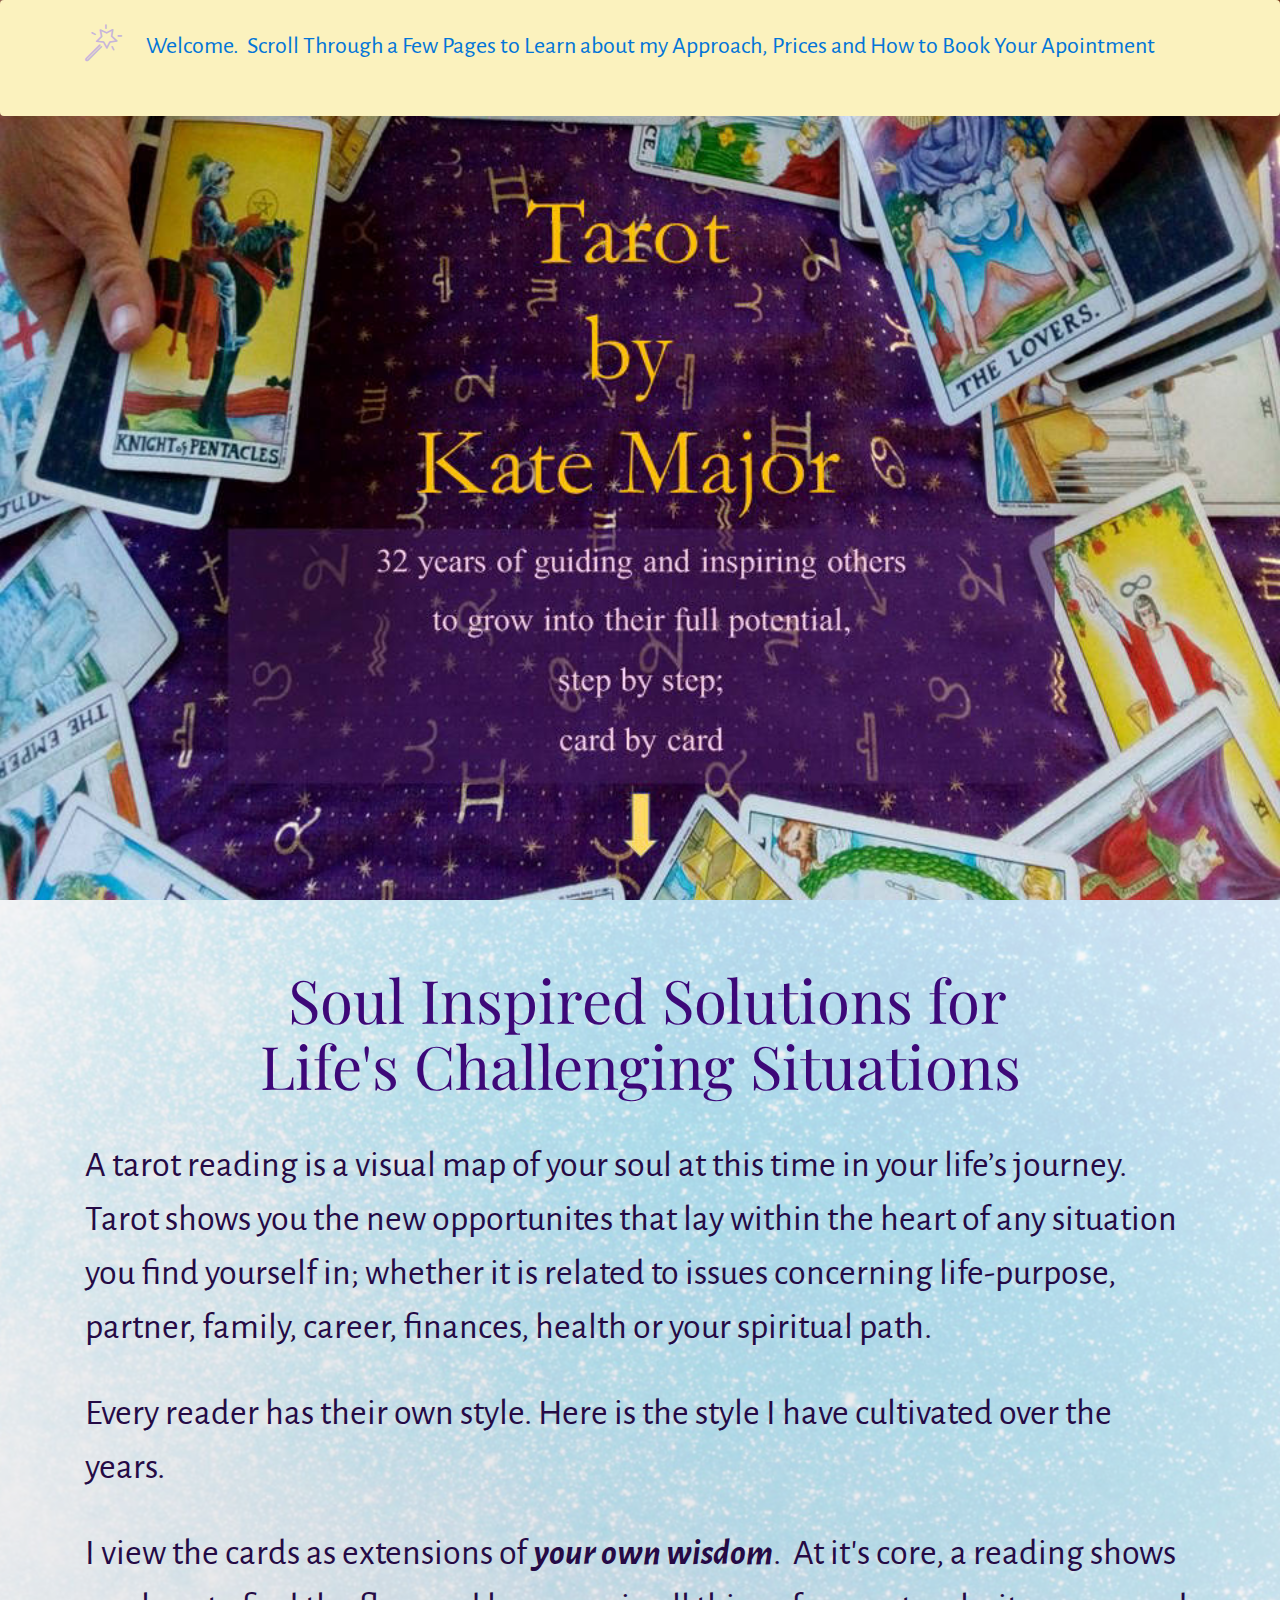
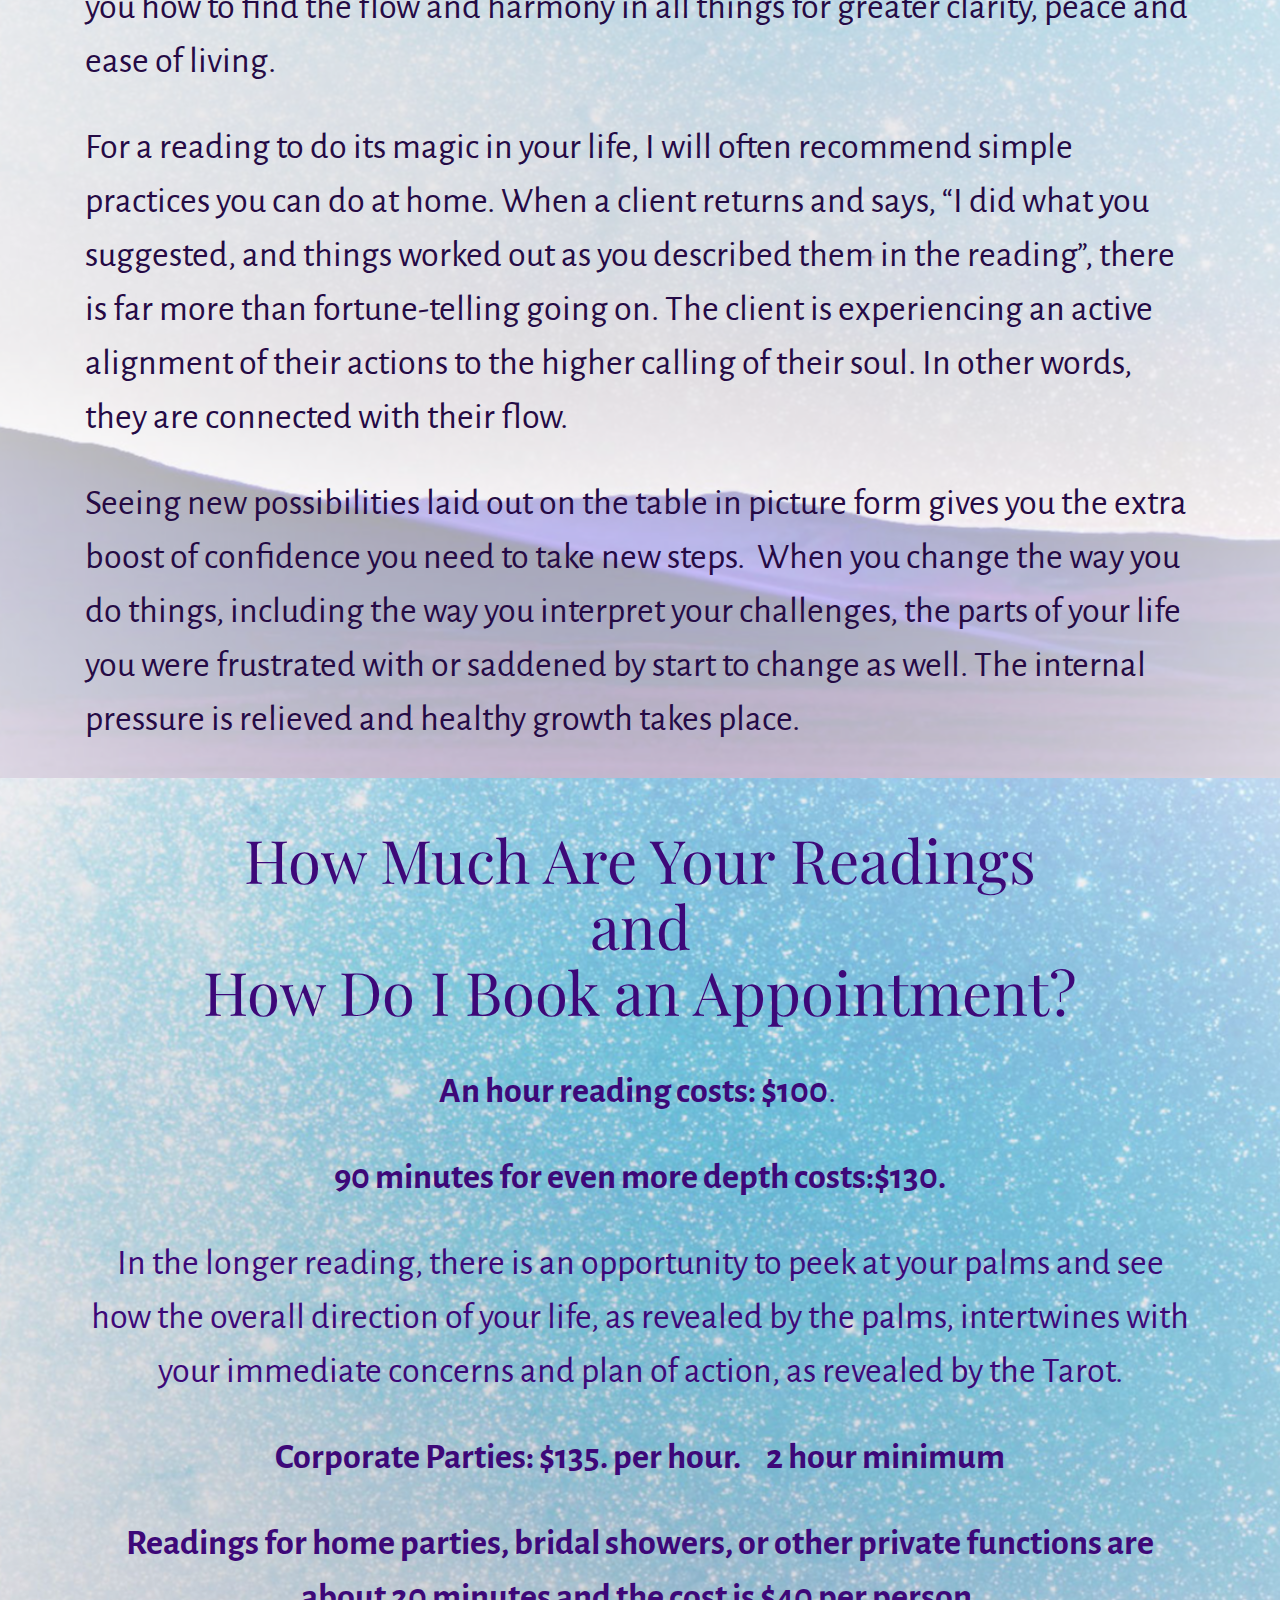
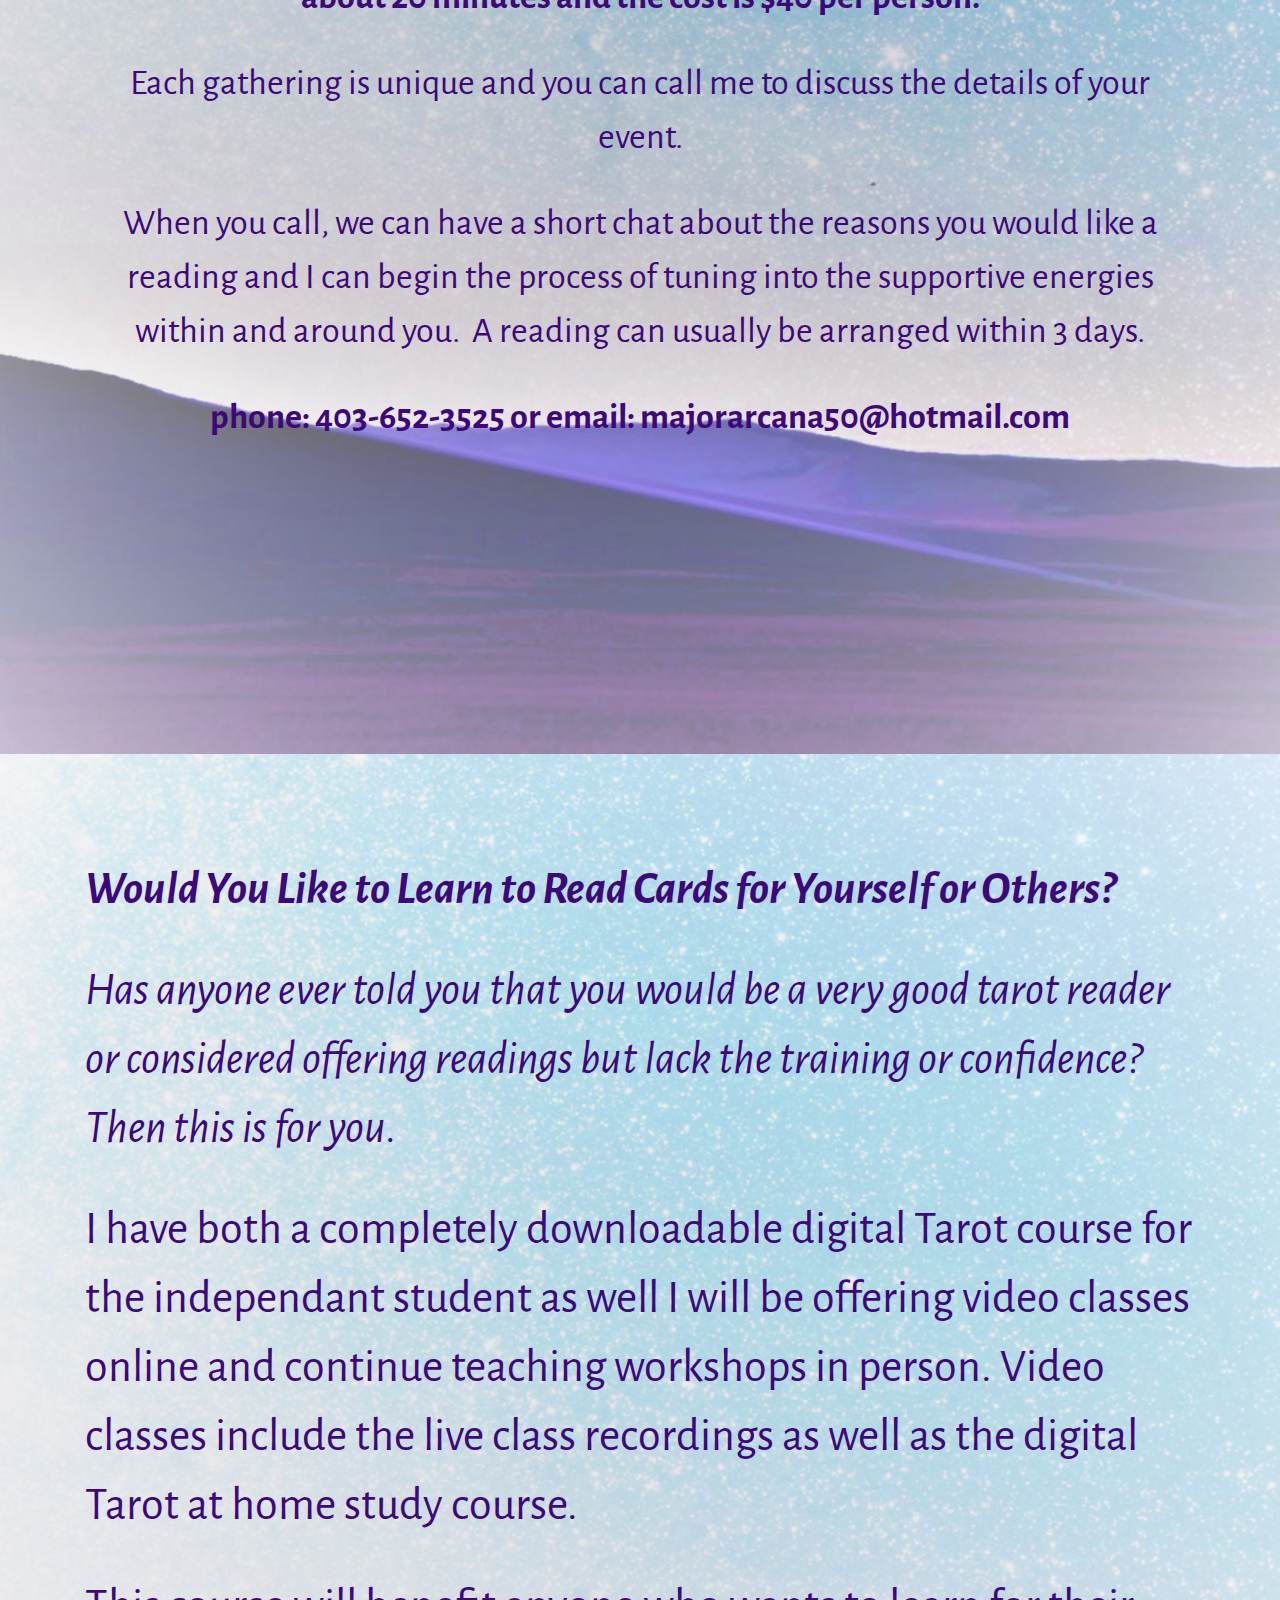
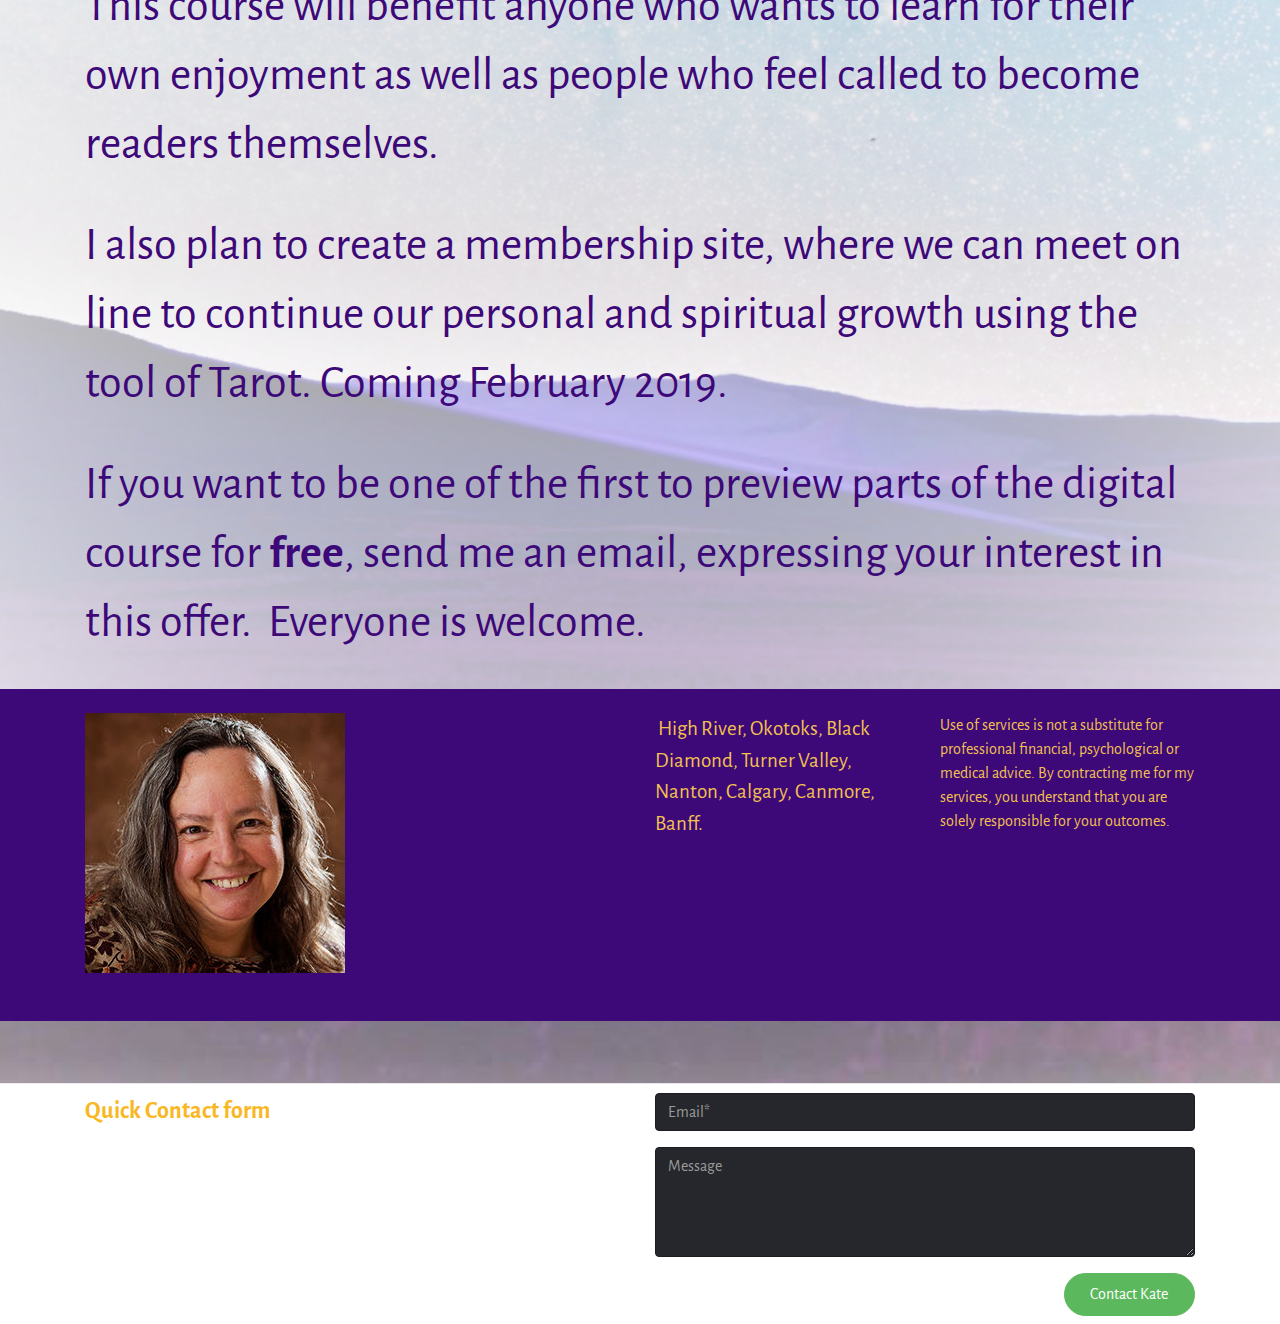
<file: index.html>
<!DOCTYPE html>
<html >
<head>
  <!-- Site made with Mobirise Website Builder v4.8.6, https://mobirise.com -->
  <meta charset="UTF-8">
  <meta http-equiv="X-UA-Compatible" content="IE=edge">
  <meta name="generator" content="Mobirise v4.8.6, mobirise.com">
  <meta name="viewport" content="width=device-width, initial-scale=1, minimum-scale=1">
  <link rel="shortcut icon" href="assets/images/mbr-favicon.png" type="image/x-icon">
  <meta name="description" content="">
  <title>Home</title>
  <link rel="stylesheet" href="https://fonts.googleapis.com/css?family=Alegreya+Sans:400,700&subset=latin,vietnamese,latin-ext">
  <link rel="stylesheet" href="https://fonts.googleapis.com/css?family=Playfair+Display:400,700&subset=latin,cyrillic">
  <link rel="stylesheet" href="assets/web/assets/mobirise-icons/mobirise-icons.css">
  <link rel="stylesheet" href="assets/tether/tether.min.css">
  <link rel="stylesheet" href="assets/bootstrap/css/bootstrap.min.css">
  <link rel="stylesheet" href="assets/soundcloud-plugin/style.css">
  <link rel="stylesheet" href="assets/puritym/css/style.css">
  <link rel="stylesheet" href="assets/mobirise/css/mbr-additional.css" type="text/css">
  
  
  
</head>
<body>
  <nav class="navbar navbar-light mbr-navbar" id="menu-0" data-rv-view="584" style="background-color: rgb(251, 242, 190);">
    <div class="container">
        <button class="navbar-toggler pull-right hidden-md-up" type="button" data-toggle="collapse" data-target="#exCollapsingNavbar2">
            <div class="hamburger-icon"></div>
        </button>

        <div class="clearfix"></div>
        <div class="collapse navbar-toggleable-sm" id="exCollapsingNavbar2">
            <span class="navbar-logo"><a href="https://mobirise.com" class="mbri-magic-stick mbr-iconfont mbr-iconfont-menu" style="color: rgb(199, 181, 219);"></a></span>
            <span><a class="navbar-brand text-primary" href="https://mobirise.com">Welcome. &nbsp;Scroll Through a Few Pages to Learn about my Approach, Prices and How to Book Your Apointment</a></span>

            

            <ul class="nav navbar-nav pull-xs-right">  <li class="nav-item"><a class="nav-link" href="file:///C:/Users/Kate/AppData/Local/Temp/Mobirise2018114_2171/20181204_212116/page1.html"><br><br></a></li>    </ul>
        </div>
    </div>
</nav>

<section class="mbr-section mbr-section-full mbr-after-navbar" id="header1-1" data-rv-view="586" style="background-image: url(assets/images/landing-page-mobile-v6-960x720.jpg);">
    <div class="mbr-table-cell">
        
        <div class="container">
            <div class="row">
                <div class="col-md-8">

                    
                    
                    
                </div>
            </div>
        </div>
        
    </div>
</section>

<section class="mbr-section mbr-background col-undefined" id="content5-2" data-rv-view="589" style="background-image: url(assets/images/starry-night-sky-cropped-1421x1749.jpg); padding-top: 0rem; padding-bottom: 0rem;">
    <div class="mbr-overlay" style="opacity: 0.6; background-color: rgb(255, 255, 255);"></div>
    <div class="container">
        <h3 class="mbr-section-title display-2"><br>&nbsp;Soul Inspired Solutions for<br>Life's Challenging Situations</h3>
        <div class="lead"><p>A tarot reading is a visual map of your soul at this time in your life’s journey. Tarot shows you the new opportunites that lay within the heart of any situation you find yourself in; whether it is related to issues concerning life-purpose, partner, family, career, finances, health or your spiritual path.</p><p>Every reader has their own style. Here is the style I have cultivated over the years.</p><p>I view the cards as extensions of <strong><em>your own wisdom</em></strong>. &nbsp;At it's core, a reading shows you how to find the flow and harmony in all things for greater clarity, peace and ease of living.</p><p>For a reading to do its magic in your life, I will often recommend simple practices you can do at home.  When a client returns and says, “I did what you suggested, and things worked out as you described them in the reading”, there is far more than fortune-telling going on. The client is experiencing an active alignment of their actions to the higher calling of their soul. In other words, they are connected with their flow.<br></p><p>Seeing new possibilities laid out on the table in picture form gives you the extra boost of confidence you need to take new steps. &nbsp;When you change the way you do things, including the way you interpret your challenges, the parts of your life you were frustrated with or saddened by start to change as well. The internal pressure is relieved and healthy growth takes place.&nbsp;</p></div>
    </div>
</section>

<section class="mbr-section mbr-background col-undefined" id="content5-3" data-rv-view="592" style="background-image: url(assets/images/starry-night-sky-cropped-1421x1749.jpg); padding-top: 3rem; padding-bottom: 12rem;">
    <div class="mbr-overlay" style="opacity: 0.3; background-color: rgb(255, 255, 255);"></div>
    <div class="container">
        <h3 class="mbr-section-title display-2">How Much Are Your Readings <br>and <br>How Do I Book an Appointment?</h3>
        <div class="lead"><p><strong>An hour reading costs: $100</strong>.&nbsp;</p><p><strong>90 minutes for even more depth costs:$130.</strong></p><p>In the longer reading, there is an opportunity to peek at your palms and see how the overall direction of your life, as revealed by the palms, intertwines with your immediate concerns and plan of action, as revealed by the Tarot.</p><p><strong>Corporate Parties: $135. per hour. &nbsp; &nbsp; 2 hour minimum</strong></p><p><strong>Readings for home parties, bridal showers, or other private functions are about 20 minutes and the cost is $40 per person. </strong></p><p>Each gathering is unique and you can call me to discuss the details of your event.
</p><p>When you call, we can have a short chat about the reasons you would like a reading and I can begin the process of tuning into the supportive energies within and around you. &nbsp;A reading can usually be arranged within 3 days. </p><p><strong>phone: 403-652-3525 or email: majorarcana50@hotmail.com</strong></p><p>
</p><p><br></p></div>
    </div>
</section>

<section class="mbr-section mbr-background col-undefined" id="content5-5" data-rv-view="595" style="background-image: url(assets/images/starry-night-sky-cropped-1421x1749.jpg); padding-top: 0rem; padding-bottom: 0rem;">
    <div class="mbr-overlay" style="opacity: 0.6; background-color: rgb(255, 255, 255);"></div>
    <div class="container">
        
        <div class="lead"><p><em><strong><br></strong></em></p><p><em><strong>Would You Like to Learn to Read Cards for Yourself or Others?</strong></em><br></p><p><em>Has anyone ever told you that you would be a very good tarot reader or considered offering readings but lack the training or confidence? Then this is for you.<br></em></p><p>
I have both a completely downloadable digital Tarot course for the independant student as well I will be offering video classes online and continue teaching workshops in person. Video classes include the live class recordings as well as the digital Tarot at home study course. </p><p>This course will benefit anyone who wants to learn for their own enjoyment as well as people who feel called to become readers themselves. </p><p>I also plan to create a membership site, where we can meet on line to continue our personal and spiritual growth using the tool of Tarot. Coming February 2019.</p><p>
</p><p>If you want to be one of the first to preview parts of the digital course for <strong>free</strong>, send me an email, expressing your interest in this offer. &nbsp;Everyone is welcome.</p></div>
    </div>
</section>

<section class="mbr-section mbr-section-small mbr-footer" id="contacts1-6" data-rv-view="598" style="background-color: rgb(61, 8, 120); padding-top: 1.5rem; padding-bottom: 3rem;">
    
    <div class="container">
        <div class="row">
            <div class="col-xs-12 col-md-3">
                <div><img src="assets/images/kate-major-photo-260x260.jpg"></div>
            </div>
            <div class="col-xs-12 col-md-3">
                <p></p>
            </div>
            <div class="col-xs-12 col-md-3">
                <p>&nbsp;High River, Okotoks, Black Diamond, Turner Valley, Nanton, Calgary, Canmore, Banff.</p>
            </div>
            <div class="col-xs-12 col-md-3">Use of services is not a substitute for professional financial, psychological or medical advice. By contracting me for my services, you understand that you are solely responsible for your outcomes.</div>
        </div>
    </div>
</section>

<section class="mbr-section mbr-section-small mbr-footer mbr-parallax-background" id="contacts3-9" data-rv-view="600" style="background-image: url(assets/images/starry-night-sky-cropped-bottom-1420x426.jpg); padding-top: 4.5rem; padding-bottom: 0rem;">
    <div class="mbr-overlay" style="opacity: 0; background-color: rgb(60, 60, 60);"></div>
    <div class="container">
        <div class="row">
            <div class="col-xs-12 col-md-3">
                <p><strong>Quick Contact form</strong></p>
            </div>
            <div class="col-xs-12 col-md-3"><ul></ul></div>
            <div class="col-xs-12 col-md-6" data-form-type="formoid">
                <div data-form-alert="true"><div hidden="" data-form-alert-success="true">Thanks for the opportunity to serve. I will reply within 24 hours.</div></div>
                <form action="https://mobirise.com/" method="post" data-form-title="MESSAGE">
                    <input type="hidden" value="xr0ehqqYH3MZPCuzoWlognGg+lWPCwpBn8JUZZh+YBLHk0ibMHWqtJjSu27weireZtLlSajdp0JixVgCMYqXAkSFLTe3wcHsC8mdQWtX/QCl9PwdtSPLDeR8hZ8ucHzw" data-form-email="true">
                    
                    <div class="form-group">
                        <input type="email" class="form-control input-sm input-inverse" name="email" required="" placeholder="Email*" data-form-field="Email">
                    </div>
                    
                    <div class="form-group">
                        <textarea class="form-control input-sm input-inverse" name="message" rows="4" placeholder="Message" data-form-field="Message"></textarea>
                    </div>
                    <div class="text-xs-right"><button type="submit" class="btn btn-success">Contact Kate</button></div>
                </form>
            </div>
        </div>
    </div>
</section>


  <script src="assets/web/assets/jquery/jquery.min.js"></script>
  <script src="assets/tether/tether.min.js"></script>
  <script src="assets/bootstrap/js/bootstrap.min.js"></script>
  <script src="assets/smooth-scroll/smooth-scroll.js"></script>
  <script src="assets/jarallax/jarallax.js"></script>
  <script src="assets/puritym/js/script.js"></script>
  <script src="assets/formoid/formoid.min.js"></script>
  
  
</body>
</html>
</file>
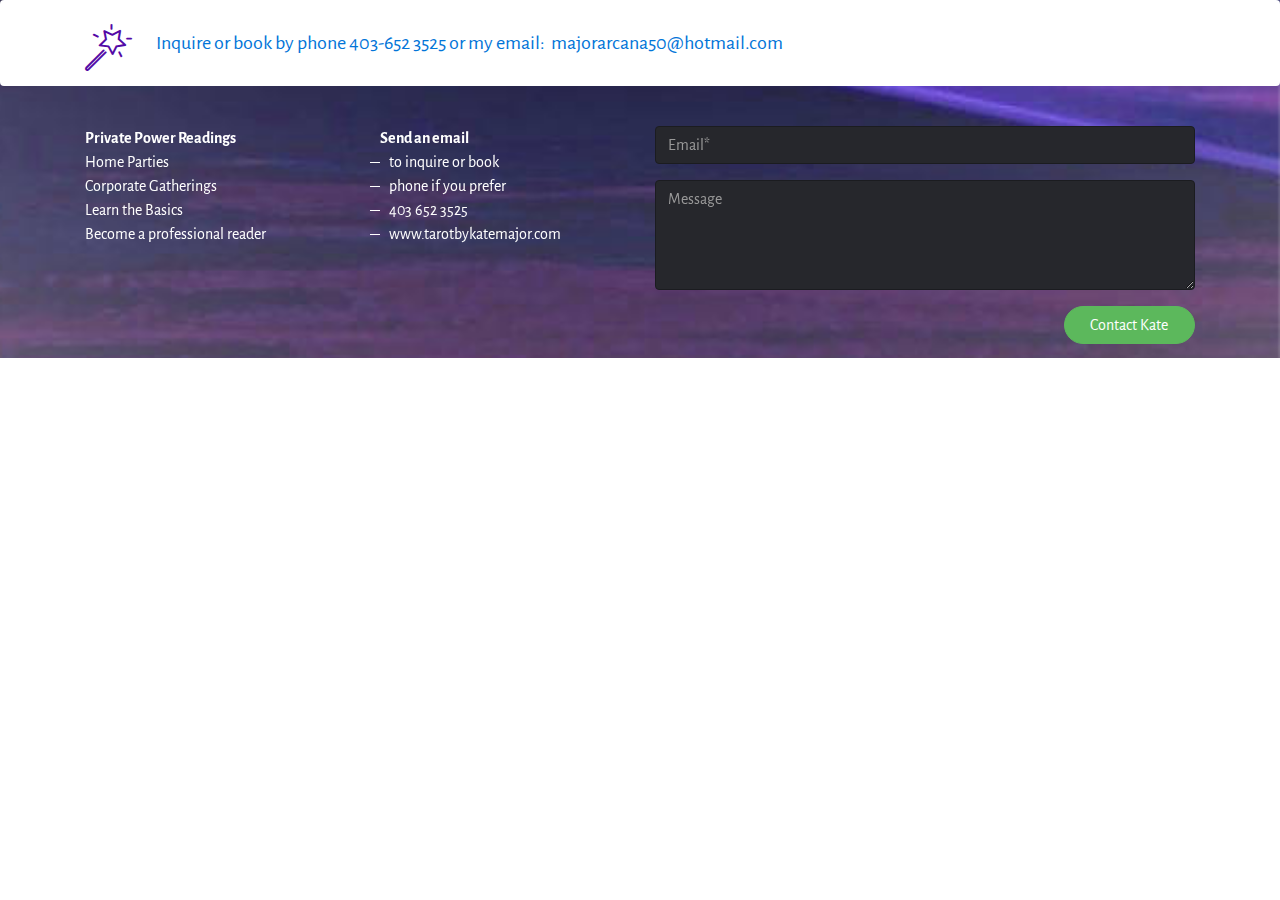
<file: page1.html>
<!DOCTYPE html>
<html >
<head>
  <!-- Site made with Mobirise Website Builder v4.8.6, https://mobirise.com -->
  <meta charset="UTF-8">
  <meta http-equiv="X-UA-Compatible" content="IE=edge">
  <meta name="generator" content="Mobirise v4.8.6, mobirise.com">
  <meta name="viewport" content="width=device-width, initial-scale=1, minimum-scale=1">
  <link rel="shortcut icon" href="assets/images/logo.png" type="image/x-icon">
  <meta name="description" content="">
  <title>contact</title>
  <link rel="stylesheet" href="https://fonts.googleapis.com/css?family=Alegreya+Sans:400,700&subset=latin,vietnamese,latin-ext">
  <link rel="stylesheet" href="https://fonts.googleapis.com/css?family=Playfair+Display:400,700&subset=latin,cyrillic">
  <link rel="stylesheet" href="assets/web/assets/mobirise-icons/mobirise-icons.css">
  <link rel="stylesheet" href="assets/tether/tether.min.css">
  <link rel="stylesheet" href="assets/bootstrap/css/bootstrap.min.css">
  <link rel="stylesheet" href="assets/soundcloud-plugin/style.css">
  <link rel="stylesheet" href="assets/puritym/css/style.css">
  <link rel="stylesheet" href="assets/mobirise/css/mbr-additional.css" type="text/css">
  
  
  
</head>
<body>
  <nav class="navbar navbar-light mbr-navbar" id="menu-30" data-rv-view="32" style="background-color: rgb(255, 255, 255);">
    <div class="container">
        <button class="navbar-toggler pull-right hidden-md-up" type="button" data-toggle="collapse" data-target="#exCollapsingNavbar2">
            <div class="hamburger-icon"></div>
        </button>

        <div class="clearfix"></div>
        <div class="collapse navbar-toggleable-sm" id="exCollapsingNavbar2">
            <span class="navbar-logo"><a href="https://mobirise.com" class="mbri-magic-stick mbr-iconfont mbr-iconfont-menu" style="font-size: 47px; color: rgb(83, 9, 166);"></a></span>
            <span><a class="navbar-brand text-primary" href="https://mobirise.com">Inquire or book by phone 403-652 3525 or my email: &nbsp;majorarcana50@hotmail.com</a></span>

            

            <ul class="nav navbar-nav pull-xs-right">  <li class="nav-item"><a class="nav-link" href="https://mobirise.com"></a></li></ul>
        </div>
    </div>
</nav>

<section class="mbr-section mbr-section-small mbr-footer mbr-parallax-background mbr-after-navbar" id="contacts3-2z" data-rv-view="23" style="background-image: url(assets/images/starry-night-sky-cropped-bottom-1420x426.jpg); padding-top: 4.5rem; padding-bottom: 0rem;">
    
    <div class="container">
        <div class="row">
            <div class="col-xs-12 col-md-3">
                <p><strong>Private Power Readings</strong><br>Home Parties<br>Corporate Gatherings<br>Learn the Basics&nbsp;<br>Become a professional reader<br><br><br><br><br></p>
            </div>
            <div class="col-xs-12 col-md-3"><strong>&nbsp; &nbsp; &nbsp;Send an email</strong><ul><li>to inquire or book</li><li>phone if you prefer</li><li>403 652 3525</li><li>www.tarotbykatemajor.com<a href="https://mobirise.com/mobirise-free-mac.zip" class="text-warning">&nbsp;</a></li></ul></div>
            <div class="col-xs-12 col-md-6" data-form-type="formoid">
                <div data-form-alert="true"><div hidden="" data-form-alert-success="true">Thanks for filling out form!</div></div>
                <form action="https://mobirise.com/" method="post" data-form-title="MESSAGE">
                    <input type="hidden" value="gJXPPYajndqEUnqtyoeqhhrKujFzGJxo3SubVyo7qvyo/dyaeDYbtAVefI9FVXaxphb4inZosxzYHdRoRWiQtyIwOnv/ktKauoVNfFhgpPZTQKqyPXOlovJw9VFCmGFl" data-form-email="true">
                    
                    <div class="form-group">
                        <input type="email" class="form-control input-sm input-inverse" name="email" required="" placeholder="Email*" data-form-field="Email">
                    </div>
                    
                    <div class="form-group">
                        <textarea class="form-control input-sm input-inverse" name="message" rows="4" placeholder="Message" data-form-field="Message"></textarea>
                    </div>
                    <div class="text-xs-right"><button type="submit" class="btn btn-success">Contact Kate</button></div>
                </form>
            </div>
        </div>
    </div>
</section>


  <script src="assets/web/assets/jquery/jquery.min.js"></script>
  <script src="assets/tether/tether.min.js"></script>
  <script src="assets/bootstrap/js/bootstrap.min.js"></script>
  <script src="assets/smooth-scroll/smooth-scroll.js"></script>
  <script src="assets/jarallax/jarallax.js"></script>
  <script src="assets/puritym/js/script.js"></script>
  <script src="assets/formoid/formoid.min.js"></script>
  
  
</body>
</html>
</file>
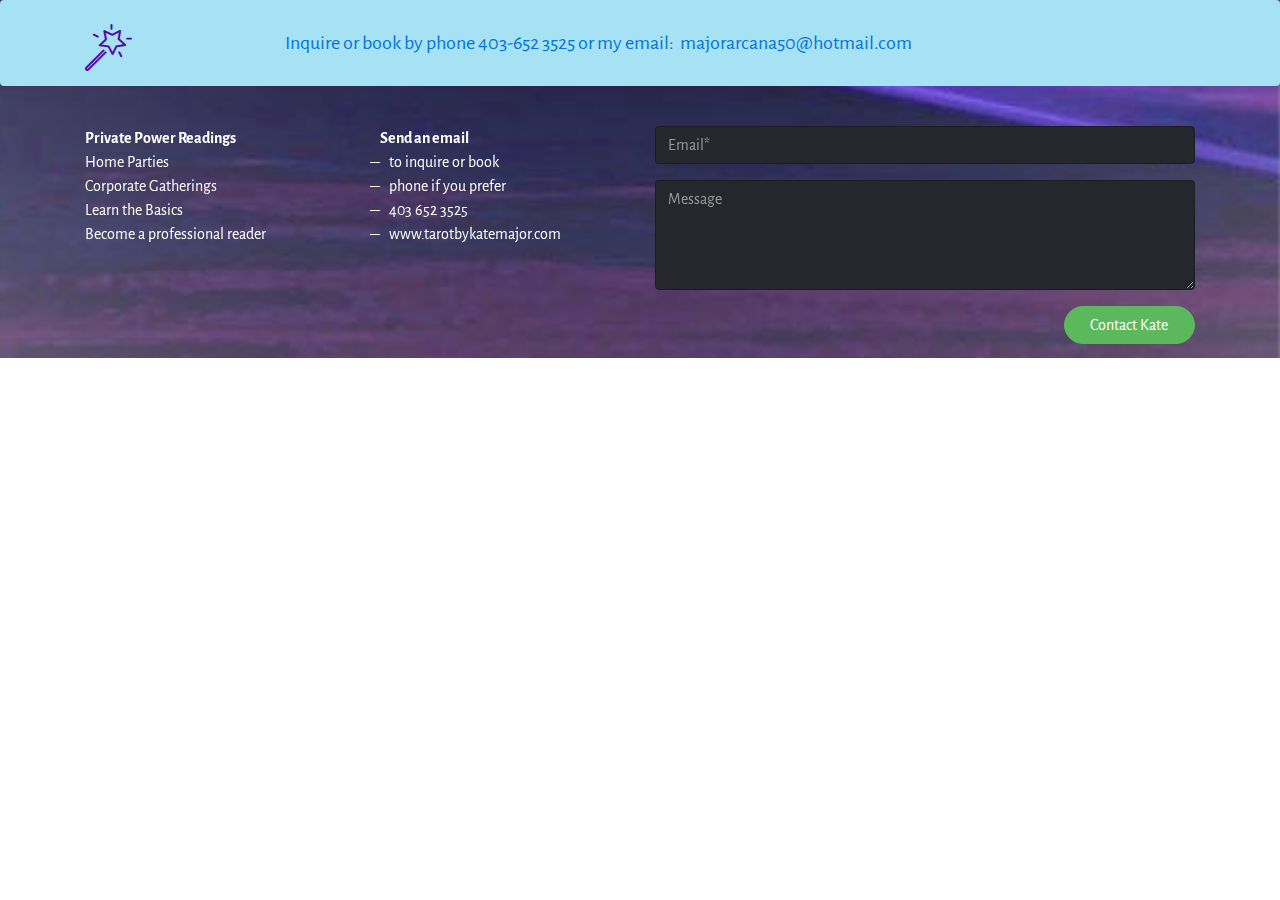
<file: page2.html>
<!DOCTYPE html>
<html >
<head>
  <!-- Site made with Mobirise Website Builder v4.8.6, https://mobirise.com -->
  <meta charset="UTF-8">
  <meta http-equiv="X-UA-Compatible" content="IE=edge">
  <meta name="generator" content="Mobirise v4.8.6, mobirise.com">
  <meta name="viewport" content="width=device-width, initial-scale=1, minimum-scale=1">
  <link rel="shortcut icon" href="assets/images/logo.png" type="image/x-icon">
  <meta name="description" content="">
  
  <link rel="stylesheet" href="https://fonts.googleapis.com/css?family=Alegreya+Sans:400,700&subset=latin,vietnamese,latin-ext">
  <link rel="stylesheet" href="https://fonts.googleapis.com/css?family=Playfair+Display:400,700&subset=latin,cyrillic">
  <link rel="stylesheet" href="assets/web/assets/mobirise-icons/mobirise-icons.css">
  <link rel="stylesheet" href="assets/tether/tether.min.css">
  <link rel="stylesheet" href="assets/bootstrap/css/bootstrap.min.css">
  <link rel="stylesheet" href="assets/soundcloud-plugin/style.css">
  <link rel="stylesheet" href="assets/puritym/css/style.css">
  <link rel="stylesheet" href="assets/mobirise/css/mbr-additional.css" type="text/css">
  
  
  
</head>
<body>
  <nav class="navbar navbar-light mbr-navbar" id="menu-3j" data-rv-view="43" style="background-color: rgb(166, 226, 244);">
    <div class="container">
        <button class="navbar-toggler pull-right hidden-md-up" type="button" data-toggle="collapse" data-target="#exCollapsingNavbar2">
            <div class="hamburger-icon"></div>
        </button>

        <div class="clearfix"></div>
        <div class="collapse navbar-toggleable-sm" id="exCollapsingNavbar2">
            <span class="navbar-logo"><a href="https://mobirise.com" class="mbri-magic-stick mbr-iconfont mbr-iconfont-menu" style="font-size: 47px; color: rgb(83, 9, 166);"></a></span>
            <span><a class="navbar-brand text-primary" href="https://mobirise.com">&nbsp; &nbsp; &nbsp; &nbsp; &nbsp; &nbsp; &nbsp; &nbsp; &nbsp; &nbsp; &nbsp; &nbsp; &nbsp; &nbsp; &nbsp; &nbsp; &nbsp; &nbsp; &nbsp; &nbsp; &nbsp; &nbsp;Inquire or book by phone 403-652 3525 or my email: &nbsp;majorarcana50@hotmail.com</a></span>

            

            <ul class="nav navbar-nav pull-xs-right">  <li class="nav-item"><a class="nav-link" href="https://mobirise.com"></a></li></ul>
        </div>
    </div>
</nav>

<section class="mbr-section mbr-section-small mbr-footer mbr-parallax-background mbr-after-navbar" id="contacts3-3i" data-rv-view="34" style="background-image: url(assets/images/starry-night-sky-cropped-bottom-1420x426.jpg); padding-top: 4.5rem; padding-bottom: 0rem;">
    
    <div class="container">
        <div class="row">
            <div class="col-xs-12 col-md-3">
                <p><strong>Private Power Readings</strong><br>Home Parties<br>Corporate Gatherings<br>Learn the Basics&nbsp;<br>Become a professional reader<br><br><br><br><br></p>
            </div>
            <div class="col-xs-12 col-md-3"><strong>&nbsp; &nbsp; &nbsp;Send an email</strong><ul><li>to inquire or book</li><li>phone if you prefer</li><li>403 652 3525</li><li>www.tarotbykatemajor.com<a href="https://mobirise.com/mobirise-free-mac.zip" class="text-warning">&nbsp;</a></li></ul></div>
            <div class="col-xs-12 col-md-6" data-form-type="formoid">
                <div data-form-alert="true"><div hidden="" data-form-alert-success="true">Thanks for filling out form!</div></div>
                <form action="https://mobirise.com/" method="post" data-form-title="MESSAGE">
                    <input type="hidden" value="4zxSs5WJPb1RSStmiMbsGNDJlJWc2OC9CzFqNy0rxG3CmN6eWtzJ3+xfQFPXtl3qeTmRr8zT6ZoU7kDiH4xW/tkne5zoHPPOqqLjKBrNaEjTyqmQAL3hnUEY5pbEbxBL" data-form-email="true">
                    
                    <div class="form-group">
                        <input type="email" class="form-control input-sm input-inverse" name="email" required="" placeholder="Email*" data-form-field="Email">
                    </div>
                    
                    <div class="form-group">
                        <textarea class="form-control input-sm input-inverse" name="message" rows="4" placeholder="Message" data-form-field="Message"></textarea>
                    </div>
                    <div class="text-xs-right"><button type="submit" class="btn btn-success">Contact Kate</button></div>
                </form>
            </div>
        </div>
    </div>
</section>


  <script src="assets/web/assets/jquery/jquery.min.js"></script>
  <script src="assets/tether/tether.min.js"></script>
  <script src="assets/bootstrap/js/bootstrap.min.js"></script>
  <script src="assets/smooth-scroll/smooth-scroll.js"></script>
  <script src="assets/jarallax/jarallax.js"></script>
  <script src="assets/puritym/js/script.js"></script>
  <script src="assets/formoid/formoid.min.js"></script>
  
  
</body>
</html>
</file>
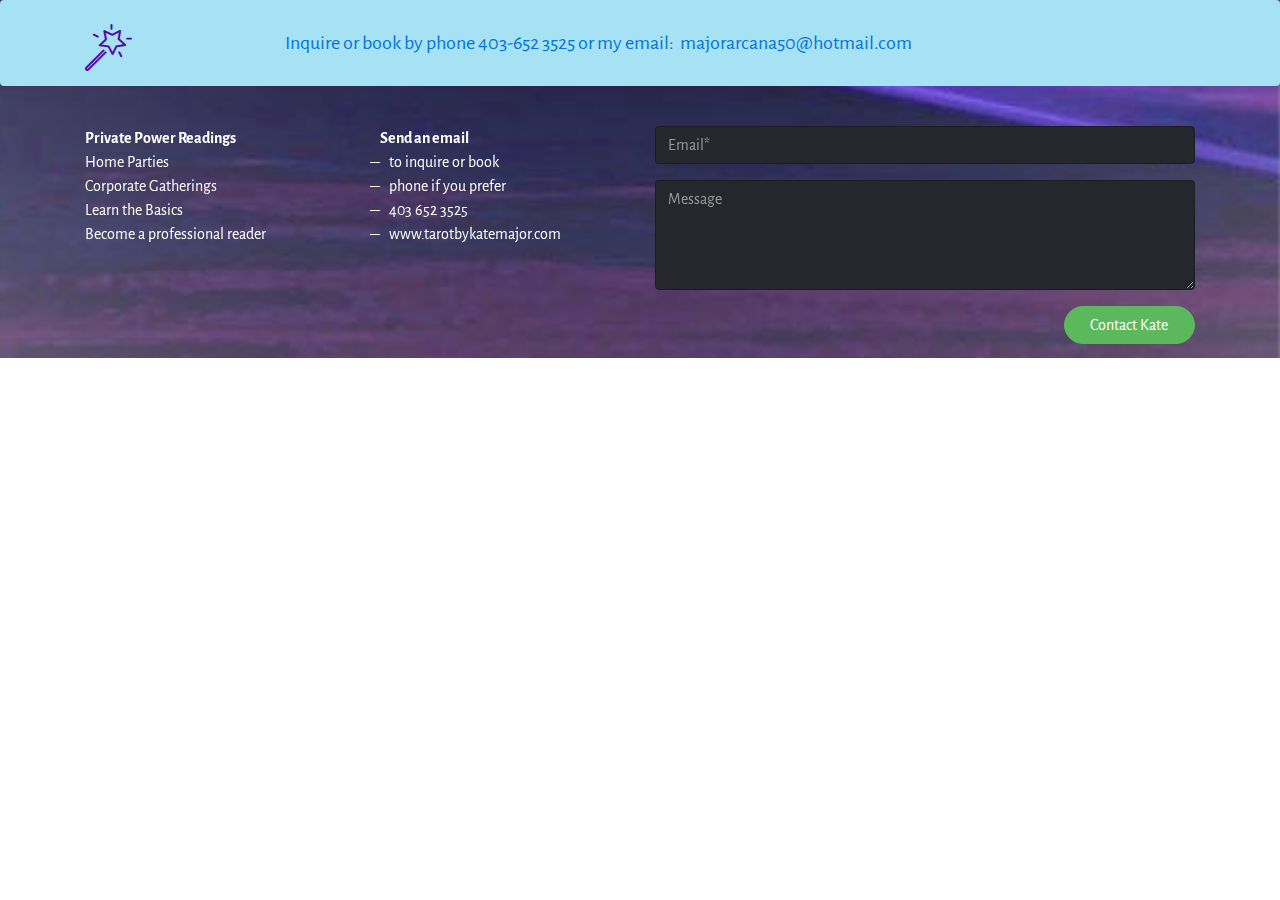
<file: page3.html>
<!DOCTYPE html>
<html >
<head>
  <!-- Site made with Mobirise Website Builder v4.8.6, https://mobirise.com -->
  <meta charset="UTF-8">
  <meta http-equiv="X-UA-Compatible" content="IE=edge">
  <meta name="generator" content="Mobirise v4.8.6, mobirise.com">
  <meta name="viewport" content="width=device-width, initial-scale=1, minimum-scale=1">
  <link rel="shortcut icon" href="assets/images/logo.png" type="image/x-icon">
  <meta name="description" content="">
  <title>Page 3</title>
  <link rel="stylesheet" href="https://fonts.googleapis.com/css?family=Alegreya+Sans:400,700&subset=latin,vietnamese,latin-ext">
  <link rel="stylesheet" href="https://fonts.googleapis.com/css?family=Playfair+Display:400,700&subset=latin,cyrillic">
  <link rel="stylesheet" href="assets/web/assets/mobirise-icons/mobirise-icons.css">
  <link rel="stylesheet" href="assets/tether/tether.min.css">
  <link rel="stylesheet" href="assets/bootstrap/css/bootstrap.min.css">
  <link rel="stylesheet" href="assets/soundcloud-plugin/style.css">
  <link rel="stylesheet" href="assets/puritym/css/style.css">
  <link rel="stylesheet" href="assets/mobirise/css/mbr-additional.css" type="text/css">
  
  
  
</head>
<body>
  <nav class="navbar navbar-light mbr-navbar" id="menu-40" data-rv-view="54" style="background-color: rgb(166, 226, 244);">
    <div class="container">
        <button class="navbar-toggler pull-right hidden-md-up" type="button" data-toggle="collapse" data-target="#exCollapsingNavbar2">
            <div class="hamburger-icon"></div>
        </button>

        <div class="clearfix"></div>
        <div class="collapse navbar-toggleable-sm" id="exCollapsingNavbar2">
            <span class="navbar-logo"><a href="https://mobirise.com" class="mbri-magic-stick mbr-iconfont mbr-iconfont-menu" style="font-size: 47px; color: rgb(83, 9, 166);"></a></span>
            <span><a class="navbar-brand text-primary" href="https://mobirise.com">&nbsp; &nbsp; &nbsp; &nbsp; &nbsp; &nbsp; &nbsp; &nbsp; &nbsp; &nbsp; &nbsp; &nbsp; &nbsp; &nbsp; &nbsp; &nbsp; &nbsp; &nbsp; &nbsp; &nbsp; &nbsp; &nbsp;Inquire or book by phone 403-652 3525 or my email: &nbsp;majorarcana50@hotmail.com</a></span>

            

            <ul class="nav navbar-nav pull-xs-right">  <li class="nav-item"><a class="nav-link" href="https://mobirise.com"></a></li></ul>
        </div>
    </div>
</nav>

<section class="mbr-section mbr-section-small mbr-footer mbr-parallax-background mbr-after-navbar" id="contacts3-3z" data-rv-view="45" style="background-image: url(assets/images/starry-night-sky-cropped-bottom-1420x426.jpg); padding-top: 4.5rem; padding-bottom: 0rem;">
    
    <div class="container">
        <div class="row">
            <div class="col-xs-12 col-md-3">
                <p><strong>Private Power Readings</strong><br>Home Parties<br>Corporate Gatherings<br>Learn the Basics&nbsp;<br>Become a professional reader<br><br><br><br><br></p>
            </div>
            <div class="col-xs-12 col-md-3"><strong>&nbsp; &nbsp; &nbsp;Send an email</strong><ul><li>to inquire or book</li><li>phone if you prefer</li><li>403 652 3525</li><li>www.tarotbykatemajor.com<a href="https://mobirise.com/mobirise-free-mac.zip" class="text-warning">&nbsp;</a></li></ul></div>
            <div class="col-xs-12 col-md-6" data-form-type="formoid">
                <div data-form-alert="true"><div hidden="" data-form-alert-success="true">Thanks for filling out form!</div></div>
                <form action="https://mobirise.com/" method="post" data-form-title="MESSAGE">
                    <input type="hidden" value="RQh/rZ+1rqPY1G2bAzFyMQlPscNNCVSvlx2KvMwCaxmZyJImu4MuUf6j37+Yuy1OGpt7x50MqCsmOR+fmuKnSsfkst3MvKU5ISf5iOfCO49w2VMGXDZCMdOUkfOFdnbn" data-form-email="true">
                    
                    <div class="form-group">
                        <input type="email" class="form-control input-sm input-inverse" name="email" required="" placeholder="Email*" data-form-field="Email">
                    </div>
                    
                    <div class="form-group">
                        <textarea class="form-control input-sm input-inverse" name="message" rows="4" placeholder="Message" data-form-field="Message"></textarea>
                    </div>
                    <div class="text-xs-right"><button type="submit" class="btn btn-success">Contact Kate</button></div>
                </form>
            </div>
        </div>
    </div>
</section>


  <script src="assets/web/assets/jquery/jquery.min.js"></script>
  <script src="assets/tether/tether.min.js"></script>
  <script src="assets/bootstrap/js/bootstrap.min.js"></script>
  <script src="assets/smooth-scroll/smooth-scroll.js"></script>
  <script src="assets/jarallax/jarallax.js"></script>
  <script src="assets/puritym/js/script.js"></script>
  <script src="assets/formoid/formoid.min.js"></script>
  
  
</body>
</html>
</file>
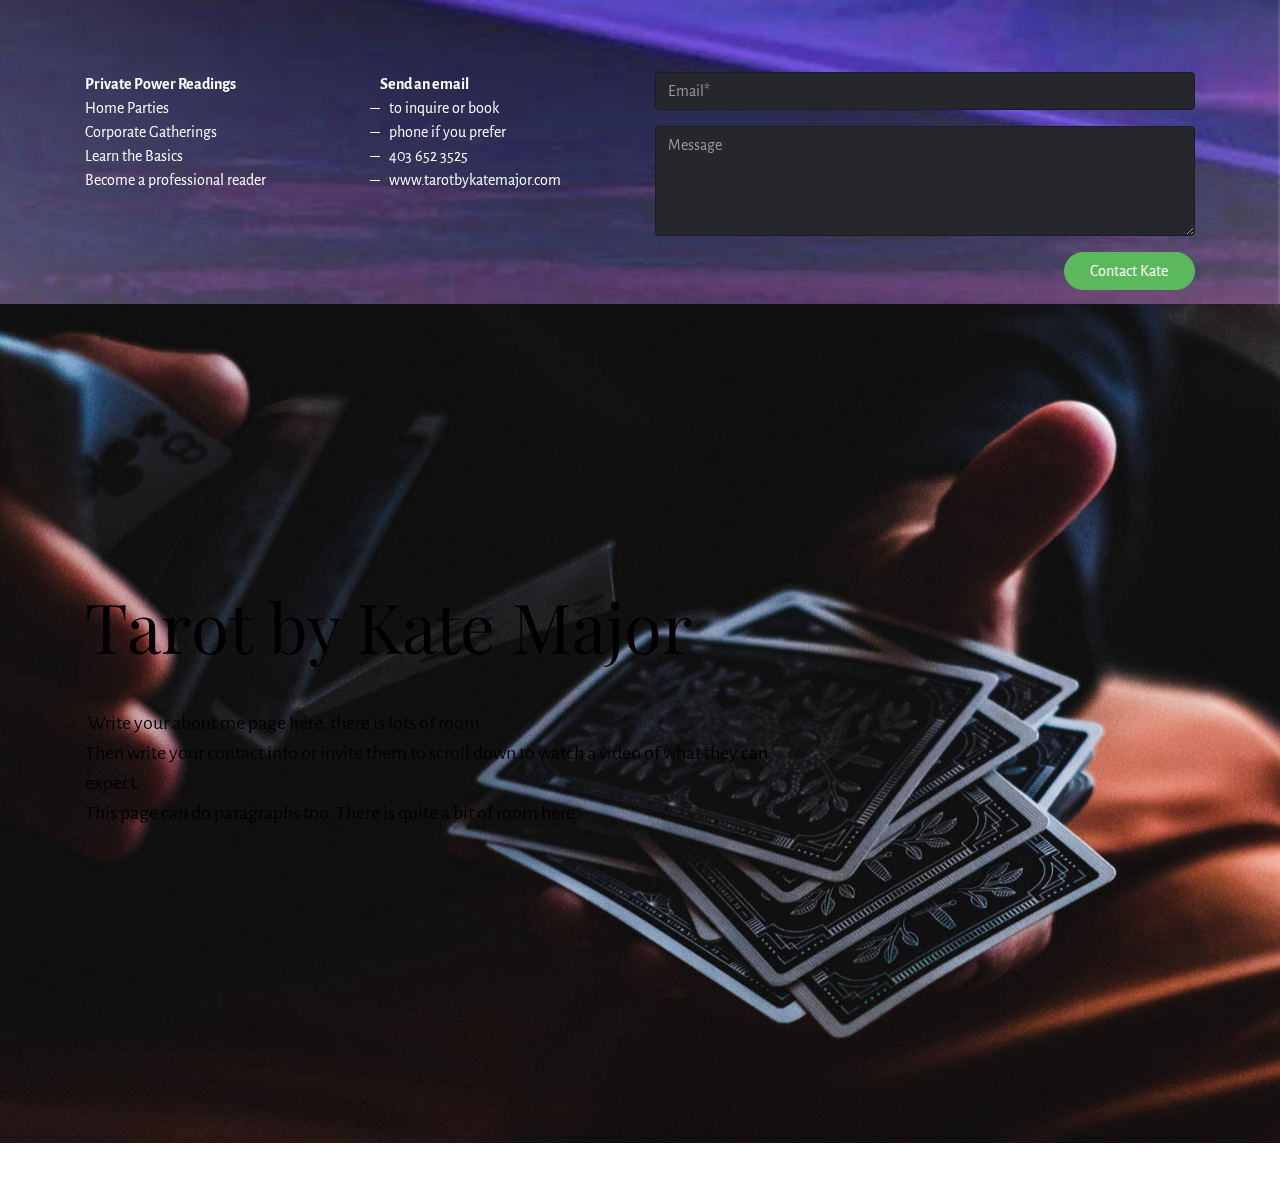
<file: page4.html>
<!DOCTYPE html>
<html >
<head>
  <!-- Site made with Mobirise Website Builder v4.8.6, https://mobirise.com -->
  <meta charset="UTF-8">
  <meta http-equiv="X-UA-Compatible" content="IE=edge">
  <meta name="generator" content="Mobirise v4.8.6, mobirise.com">
  <meta name="viewport" content="width=device-width, initial-scale=1, minimum-scale=1">
  <link rel="shortcut icon" href="assets/images/logo.png" type="image/x-icon">
  <meta name="description" content="">
  <title>Page 4</title>
  <link rel="stylesheet" href="https://fonts.googleapis.com/css?family=Playfair+Display:400,700&subset=latin,cyrillic">
  <link rel="stylesheet" href="https://fonts.googleapis.com/css?family=Alegreya+Sans:400,700&subset=latin,vietnamese,latin-ext">
  <link rel="stylesheet" href="assets/tether/tether.min.css">
  <link rel="stylesheet" href="assets/bootstrap/css/bootstrap.min.css">
  <link rel="stylesheet" href="assets/soundcloud-plugin/style.css">
  <link rel="stylesheet" href="assets/puritym/css/style.css">
  <link rel="stylesheet" href="assets/mobirise/css/mbr-additional.css" type="text/css">
  
  
  
</head>
<body>
  <section class="mbr-section mbr-section-small mbr-footer mbr-parallax-background" id="contacts3-4o" data-rv-view="56" style="background-image: url(assets/images/starry-night-sky-cropped-bottom-1420x426.jpg); padding-top: 4.5rem; padding-bottom: 0rem;">
    
    <div class="container">
        <div class="row">
            <div class="col-xs-12 col-md-3">
                <p><strong>Private Power Readings</strong><br>Home Parties<br>Corporate Gatherings<br>Learn the Basics&nbsp;<br>Become a professional reader<br><br><br><br><br></p>
            </div>
            <div class="col-xs-12 col-md-3"><strong>&nbsp; &nbsp; &nbsp;Send an email</strong><ul><li>to inquire or book</li><li>phone if you prefer</li><li>403 652 3525</li><li>www.tarotbykatemajor.com<a href="https://mobirise.com/mobirise-free-mac.zip" class="text-warning">&nbsp;</a></li></ul></div>
            <div class="col-xs-12 col-md-6" data-form-type="formoid">
                <div data-form-alert="true"><div hidden="" data-form-alert-success="true">Thanks for the opportunity to serve. I will reply within 24 hours.</div></div>
                <form action="https://mobirise.com/" method="post" data-form-title="MESSAGE">
                    <input type="hidden" value="gqKm2fiDVr4Tw38AzO6mjL6zSOANjZHF67bmbW6QyLX4/R+2jZLJlcNGNDnkR9tnGvVEdn08W74Svz0XNfe5gbhoutlvL7G8uLOjAwZR8vZPDQaREkkSTkjWzLTjVsRw" data-form-email="true">
                    
                    <div class="form-group">
                        <input type="email" class="form-control input-sm input-inverse" name="email" required="" placeholder="Email*" data-form-field="Email">
                    </div>
                    
                    <div class="form-group">
                        <textarea class="form-control input-sm input-inverse" name="message" rows="4" placeholder="Message" data-form-field="Message"></textarea>
                    </div>
                    <div class="text-xs-right"><button type="submit" class="btn btn-success">Contact Kate</button></div>
                </form>
            </div>
        </div>
    </div>
</section>

<section class="mbr-section mbr-section-full mbr-parallax-background" id="header1-4p" data-rv-view="65" style="background-image: url(assets/images/mbr-1557x1080.jpg);">
    <div class="mbr-table-cell">
        
        <div class="container">
            <div class="row">
                <div class="col-md-8">

                    <h1 class="mbr-section-title display-1">Tarot by Kate Major</h1>
                    <p class="lead">&nbsp;Write your about me page here, there is lots of room. <br>Then write your contact info or invite them to scroll down to watch a video of what they can expect.&nbsp;<br>This page can do paragraphs too. There is quite a bit of room here.<br><br><br></p>
                    
                </div>
            </div>
        </div>
        <a class="mbr-arrow" href="#next"><i class="fa fa-angle-down"></i></a>
    </div>
</section>


  <script src="assets/web/assets/jquery/jquery.min.js"></script>
  <script src="assets/tether/tether.min.js"></script>
  <script src="assets/bootstrap/js/bootstrap.min.js"></script>
  <script src="assets/smooth-scroll/smooth-scroll.js"></script>
  <script src="assets/jarallax/jarallax.js"></script>
  <script src="assets/puritym/js/script.js"></script>
  <script src="assets/formoid/formoid.min.js"></script>
  
  
</body>
</html>
</file>
<file: assets/web/assets/mobirise-icons/mobirise-icons.css>
@font-face {
  font-family: 'MobiriseIcons';
  src:  url('mobirise-icons.eot?spat4u');
  src:  url('mobirise-icons.eot?spat4u#iefix') format('embedded-opentype'),
    url('mobirise-icons.ttf?spat4u') format('truetype'),
    url('mobirise-icons.woff?spat4u') format('woff'),
    url('mobirise-icons.svg?spat4u#MobiriseIcons') format('svg');
  font-weight: normal;
  font-style: normal;
}

[class^="mbri-"], [class*=" mbri-"] {
  /* use !important to prevent issues with browser extensions that change fonts */
  font-family: MobiriseIcons !important;
  speak: none;
  font-style: normal;
  font-weight: normal;
  font-variant: normal;
  text-transform: none;
  line-height: 1;

  /* Better Font Rendering =========== */
  -webkit-font-smoothing: antialiased;
  -moz-osx-font-smoothing: grayscale;
}

.mbri-add-submenu:before {
  content: "\e900";
}
.mbri-alert:before {
  content: "\e901";
}
.mbri-align-center:before {
  content: "\e902";
}
.mbri-align-justify:before {
  content: "\e903";
}
.mbri-align-left:before {
  content: "\e904";
}
.mbri-align-right:before {
  content: "\e905";
}
.mbri-android:before {
  content: "\e906";
}
.mbri-apple:before {
  content: "\e907";
}
.mbri-arrow-down:before {
  content: "\e908";
}
.mbri-arrow-next:before {
  content: "\e909";
}
.mbri-arrow-prev:before {
  content: "\e90a";
}
.mbri-arrow-up:before {
  content: "\e90b";
}
.mbri-bold:before {
  content: "\e90c";
}
.mbri-bookmark:before {
  content: "\e90d";
}
.mbri-bootstrap:before {
  content: "\e90e";
}
.mbri-briefcase:before {
  content: "\e90f";
}
.mbri-browse:before {
  content: "\e910";
}
.mbri-bulleted-list:before {
  content: "\e911";
}
.mbri-calendar:before {
  content: "\e912";
}
.mbri-camera:before {
  content: "\e913";
}
.mbri-cart-add:before {
  content: "\e914";
}
.mbri-cart-full:before {
  content: "\e915";
}
.mbri-cash:before {
  content: "\e916";
}
.mbri-change-style:before {
  content: "\e917";
}
.mbri-chat:before {
  content: "\e918";
}
.mbri-clock:before {
  content: "\e919";
}
.mbri-close:before {
  content: "\e91a";
}
.mbri-cloud:before {
  content: "\e91b";
}
.mbri-code:before {
  content: "\e91c";
}
.mbri-contact-form:before {
  content: "\e91d";
}
.mbri-credit-card:before {
  content: "\e91e";
}
.mbri-cursor-click:before {
  content: "\e91f";
}
.mbri-cust-feedback:before {
  content: "\e920";
}
.mbri-database:before {
  content: "\e921";
}
.mbri-delivery:before {
  content: "\e922";
}
.mbri-desktop:before {
  content: "\e923";
}
.mbri-devices:before {
  content: "\e924";
}
.mbri-down:before {
  content: "\e925";
}
.mbri-download:before {
  content: "\e989";
}
.mbri-drag-n-drop:before {
  content: "\e927";
}
.mbri-drag-n-drop2:before {
  content: "\e928";
}
.mbri-edit:before {
  content: "\e929";
}
.mbri-edit2:before {
  content: "\e92a";
}
.mbri-error:before {
  content: "\e92b";
}
.mbri-extension:before {
  content: "\e92c";
}
.mbri-features:before {
  content: "\e92d";
}
.mbri-file:before {
  content: "\e92e";
}
.mbri-flag:before {
  content: "\e92f";
}
.mbri-folder:before {
  content: "\e930";
}
.mbri-gift:before {
  content: "\e931";
}
.mbri-github:before {
  content: "\e932";
}
.mbri-globe:before {
  content: "\e933";
}
.mbri-globe-2:before {
  content: "\e934";
}
.mbri-growing-chart:before {
  content: "\e935";
}
.mbri-hearth:before {
  content: "\e936";
}
.mbri-help:before {
  content: "\e937";
}
.mbri-home:before {
  content: "\e938";
}
.mbri-hot-cup:before {
  content: "\e939";
}
.mbri-idea:before {
  content: "\e93a";
}
.mbri-image-gallery:before {
  content: "\e93b";
}
.mbri-image-slider:before {
  content: "\e93c";
}
.mbri-info:before {
  content: "\e93d";
}
.mbri-italic:before {
  content: "\e93e";
}
.mbri-key:before {
  content: "\e93f";
}
.mbri-laptop:before {
  content: "\e940";
}
.mbri-layers:before {
  content: "\e941";
}
.mbri-left-right:before {
  content: "\e942";
}
.mbri-left:before {
  content: "\e943";
}
.mbri-letter:before {
  content: "\e944";
}
.mbri-like:before {
  content: "\e945";
}
.mbri-link:before {
  content: "\e946";
}
.mbri-lock:before {
  content: "\e947";
}
.mbri-login:before {
  content: "\e948";
}
.mbri-logout:before {
  content: "\e949";
}
.mbri-magic-stick:before {
  content: "\e94a";
}
.mbri-map-pin:before {
  content: "\e94b";
}
.mbri-menu:before {
  content: "\e94c";
}
.mbri-mobile:before {
  content: "\e94d";
}
.mbri-mobile2:before {
  content: "\e94e";
}
.mbri-mobirise:before {
  content: "\e94f";
}
.mbri-more-horizontal:before {
  content: "\e950";
}
.mbri-more-vertical:before {
  content: "\e951";
}
.mbri-music:before {
  content: "\e952";
}
.mbri-new-file:before {
  content: "\e953";
}
.mbri-numbered-list:before {
  content: "\e954";
}
.mbri-opened-folder:before {
  content: "\e955";
}
.mbri-pages:before {
  content: "\e956";
}
.mbri-paper-plane:before {
  content: "\e957";
}
.mbri-paperclip:before {
  content: "\e958";
}
.mbri-photo:before {
  content: "\e959";
}
.mbri-photos:before {
  content: "\e95a";
}
.mbri-pin:before {
  content: "\e95b";
}
.mbri-play:before {
  content: "\e95c";
}
.mbri-plus:before {
  content: "\e95d";
}
.mbri-preview:before {
  content: "\e95e";
}
.mbri-print:before {
  content: "\e95f";
}
.mbri-protect:before {
  content: "\e960";
}
.mbri-question:before {
  content: "\e961";
}
.mbri-quote-left:before {
  content: "\e962";
}
.mbri-quote-right:before {
  content: "\e963";
}
.mbri-refresh:before {
  content: "\e964";
}
.mbri-responsive:before {
  content: "\e965";
}
.mbri-right:before {
  content: "\e966";
}
.mbri-rocket:before {
  content: "\e967";
}
.mbri-sad-face:before {
  content: "\e968";
}
.mbri-sale:before {
  content: "\e969";
}
.mbri-save:before {
  content: "\e96a";
}
.mbri-search:before {
  content: "\e96b";
}
.mbri-setting:before {
  content: "\e96c";
}
.mbri-setting2:before {
  content: "\e96d";
}
.mbri-setting3:before {
  content: "\e96e";
}
.mbri-share:before {
  content: "\e96f";
}
.mbri-shopping-bag:before {
  content: "\e970";
}
.mbri-shopping-basket:before {
  content: "\e971";
}
.mbri-shopping-cart:before {
  content: "\e972";
}
.mbri-sites:before {
  content: "\e973";
}
.mbri-smile-face:before {
  content: "\e974";
}
.mbri-speed:before {
  content: "\e975";
}
.mbri-star:before {
  content: "\e976";
}
.mbri-success:before {
  content: "\e977";
}
.mbri-sun:before {
  content: "\e978";
}
.mbri-sun2:before {
  content: "\e979";
}
.mbri-tablet:before {
  content: "\e97a";
}
.mbri-tablet-vertical:before {
  content: "\e97b";
}
.mbri-target:before {
  content: "\e97c";
}
.mbri-timer:before {
  content: "\e97d";
}
.mbri-to-ftp:before {
  content: "\e97e";
}
.mbri-to-local-drive:before {
  content: "\e97f";
}
.mbri-touch-swipe:before {
  content: "\e980";
}
.mbri-touch:before {
  content: "\e981";
}
.mbri-trash:before {
  content: "\e982";
}
.mbri-underline:before {
  content: "\e983";
}
.mbri-unlink:before {
  content: "\e984";
}
.mbri-unlock:before {
  content: "\e985";
}
.mbri-up-down:before {
  content: "\e986";
}
.mbri-up:before {
  content: "\e987";
}
.mbri-update:before {
  content: "\e988";
}
.mbri-upload:before {
 content: "\e926"; 
}
.mbri-user:before {
  content: "\e98a";
}
.mbri-user2:before {
  content: "\e98b";
}
.mbri-users:before {
  content: "\e98c";
}
.mbri-video:before {
  content: "\e98d";
}
.mbri-video-play:before {
  content: "\e98e";
}
.mbri-watch:before {
  content: "\e98f";
}
.mbri-website-theme:before {
  content: "\e990";
}
.mbri-wifi:before {
  content: "\e991";
}
.mbri-windows:before {
  content: "\e992";
}
.mbri-zoom-out:before {
  content: "\e993";
}
.mbri-redo:before {
  content: "\e994";
}
.mbri-undo:before {
  content: "\e995";
}
</file>
<file: assets/soundcloud-plugin/style.css>
.addons-container {
  position: relative;
  margin-left: auto;
  margin-right: auto;
  padding-right: 15px;
  padding-left: 15px; }
  @media (min-width: 576px) {
    .addons-container {
      padding-right: 15px;
      padding-left: 15px; } }
  @media (min-width: 768px) {
    .addons-container {
      padding-right: 15px;
      padding-left: 15px; } }
  @media (min-width: 992px) {
    .addons-container {
      padding-right: 15px;
      padding-left: 15px; } }
  @media (min-width: 1200px) {
    .addons-container {
      padding-right: 15px;
      padding-left: 15px; } }
  @media (min-width: 576px) {
    .addons-container {
      width: 540px;
      max-width: 100%; } }
  @media (min-width: 768px) {
    .addons-container {
      width: 720px;
      max-width: 100%; } }
  @media (min-width: 992px) {
    .addons-container {
      width: 960px;
      max-width: 100%; } }
  @media (min-width: 1200px) {
    .addons-container {
      width: 1140px;
      max-width: 100%; } }

.addons-container-inner{
    position: relative;
    width: 100%;
    min-height: 1px;
    padding-right: 15px;
    padding-left: 15px;
}
@media (min-width: 567px) {
    .addons-container-inner{
        -ms-flex: 0 0 66.666667%;
        flex: 0 0 66.666667%;
        max-width: 66.666667%;
    }
}
.addons-row{
    display: flex;
    justify-content:center;
}
</file>
<file: assets/mobirise/css/mbr-additional.css>
@import url(https://fonts.googleapis.com/css?family=Oswald:400,300,700);
@import url(https://fonts.googleapis.com/css?family=Lora:400,700);
@import url(https://fonts.googleapis.com/css?family=Playfair+Display:400,700&subset=latin,cyrillic);
@import url(https://fonts.googleapis.com/css?family=Alegreya+Sans:400,700&subset=latin,vietnamese,latin-ext);








#menu-0 .navbar-toggler {
  color: #000;
}
#menu-0 .navbar-brand {
  font-size: 24px;
}
#menu-0 .nav-link {
  font-size: 18px;
  font-family: 'Oswald', sans-serif;
}
#header1-1 .btn {
  font-family: 'Oswald', sans-serif;
}
#header1-1 H1 {
  color: #f9b823;
  font-size: 80px;
  text-align: right;
  font-family: 'Lora', serif;
}
#header1-1 P {
  color: #e4a820;
  text-align: right;
  font-size: 30px;
  font-family: 'Playfair Display', sans-serif;
}
#content5-2 .mbr-section-title {
  color: #3d0878;
  text-align: center;
  font-size: 60px;
}
#content5-2 .mbr-section-title B {
  font-size: 60px;
}
#content5-2 P {
  font-size: 36px;
  font-family: 'Alegreya Sans', sans-serif;
  text-align: left;
  color: #250a45;
}
#content5-3 .mbr-section-title {
  color: #3d0878;
  text-align: center;
  font-size: 60px;
}
#content5-3 .mbr-section-title B {
  font-size: 60px;
}
#content5-3 P {
  font-size: 36px;
  font-family: 'Alegreya Sans', sans-serif;
  text-align: center;
  color: #3d0878;
}
#content5-5 .mbr-section-title {
  color: #3d0878;
  text-align: left;
  font-size: 46px;
}
#content5-5 .mbr-section-title B {
  font-size: 60px;
}
#content5-5 P {
  font-size: 46px;
  font-family: 'Alegreya Sans', sans-serif;
  text-align: left;
  color: #3d0878;
}
#contacts1-6 B {
  font-size: 24px;
  color: #f1c050;
}
#contacts1-6 STRONG {
  font-size: 24px;
  color: #f1c050;
}
#contacts1-6 P {
  font-size: 21px;
  color: #f1c050;
}
#contacts1-6 DIV {
  color: #f1c050;
}
#contacts3-9 P {
  font-size: 21px;
  color: #cfeff6;
}
#contacts3-9 STRONG {
  color: #f9b823;
  font-size: 24px;
}
#contacts3-9 B {
  color: #f1c050;
  font-family: 'Alegreya Sans', sans-serif;
}
#contacts3-9 I {
  font-size: 19px;
}
#contacts3-9 UL {
  color: #f9b823;
  font-size: 21px;
}
</file>
<file: assets/puritym/css/style.css>
.engine {
	position: absolute;
	text-indent: -2400px;
	text-align: center;
	padding: 0;
	top: 0;
	left: -2400px;
}/**
 * BOOTSTRAP CUSTOM
 */
.container {
  position: relative; }

.btn {
  margin-bottom: 0.5rem; }
  .btn + .btn {
    margin-left: 1rem; }

.btn-white {
  background: #fff;
  color: inherit; }

.btn-black {
  background: #000;
  color: #fff; }

.btn-social,
.btn-social:hover,
.btn-social:active,
.btn-social:focus {
  color: #fff; }

.display-1 {
  font-size: 4.3rem;
  margin-top: 3.9rem;
  margin-bottom: 2.8rem; }

.display-2 {
  font-size: 3.5rem;
  margin-top: 3.5rem;
  margin-bottom: 2.5rem; }

.display-3 {
  font-size: 2.8rem;
  margin-top: 3.2rem;
  margin-bottom: 2rem; }

.display-4 {
  font-size: 2.3rem;
  margin-top: 2.3rem;
  margin-bottom: 1.8rem; }

p.lead,
.lead p {
  margin-bottom: 2rem; }

.card .card-img-top {
  width: 100%; }

.card-block {
  background-color: #fff; }

@media (min-width: 768px) {
  .col-md-4:nth-of-type(3n+1) {
    clear: left; } }
@media (min-width: 544px) and (max-width: 767px) {
  .col-md-4:nth-of-type(odd) {
    clear: left; } }
.row.no-gutter {
  margin-left: 0;
  margin-right: 0; }

.row.no-gutter > [class*=col-]:not(:first-child),
.row.no-gutter > [class*=col-]:not(:last-child) {
  padding-right: 0;
  padding-left: 0; }

blockquote {
  padding: .5rem 1rem;
  margin: 0 0 1rem;
  margin-bottom: 1rem;
  font-size: 1.25rem;
  border-left: .25rem solid #f1c050; }

/**
 * TYPOGRAPHY
 */
body {
  font-family: "Alegreya Sans", sans-serif; }

h1, h2, h3, h4, h5, h6,
.h1, .h2, .h3, .h4, .h5, .h6,
.display-1, .display-2, .display-3, .display-4 {
  font-family: "Playfair Display", sans-serif; }

/**
 * MAPS
 */
@-webkit-keyframes mapCircleLoading {
  from {
    -webkit-transform: rotate(0deg); }
  to {
    -webkit-transform: rotate(359deg); } }
@keyframes mapCircleLoading {
  from {
    transform: rotate(0deg); }
  to {
    transform: rotate(359deg); } }
.mbr-map {
  position: relative; }
  .mbr-map iframe {
    height: 100%;
    width: 100%; }
  .mbr-map [data-state-details] {
    color: #6b6763;
    font-family: "Alegreya Sans", sans-serif;
    font-size: 1.25rem;
    height: 1.5em;
    margin-top: -0.75em;
    padding-left: 20px;
    padding-right: 20px;
    position: absolute;
    text-align: center;
    top: 50%;
    width: 100%; }
  .mbr-map[data-state] {
    background: #e9e5dc; }
  .mbr-map[data-state="loading"] [data-state-details] {
    display: none; }
  .mbr-map[data-state="loading"]::after {
    content: "";
    -webkit-animation: mapCircleLoading .6s infinite linear;
    animation: mapCircleLoading .6s infinite linear;
    border-radius: 50%;
    border: 6px rgba(255, 255, 255, 0.35) solid;
    border-top-color: #fff;
    height: 40px;
    left: 50%;
    margin-left: -20px;
    margin-top: -20px;
    position: absolute;
    top: 50%;
    width: 40px; }

/**
 * SECTIONS
 */
.mbr-section {
  position: relative;
  padding-top: 9rem;
  padding-bottom: 9rem;
  background-position: 50% 50%;
  background-repeat: no-repeat;
  background-size: cover; }

.mbr-section-full {
  display: table;
  width: 100%;
  height: 100vh;
  padding-top: 0;
  padding-bottom: 0; }

.mbr-section-small {
  padding-top: 4.5rem;
  padding-bottom: 4.5rem; }

.mbr-section-nopadding {
  padding-top: 0;
  padding-bottom: 0; }

.mbr-section-title {
  margin-top: 0; }

.mbr-table {
  display: table; }

.mbr-table-cell {
  position: relative;
  display: table-cell;
  vertical-align: middle;
  padding-top: 9rem;
  padding-bottom: 9rem; }

.mbr-inner-padding {
  padding: 4rem; }

/* footer */
.mbr-footer {
  color: #fff; }
  .mbr-footer .mbr-map,
  .mbr-footer .mbr-google-map {
    height: 300px; }
  .mbr-footer .form-control {
    color: #fff;
    background-color: #26272c;
    border-color: #1b1c20; }
  .mbr-footer ul {
    list-style-type: none;
    padding: 0; }
    .mbr-footer ul li {
      position: relative;
      padding-left: 1.2rem; }
      .mbr-footer ul li:before {
        content: '';
        position: absolute;
        margin-left: -1.2rem;
        width: 10px;
        height: 1px;
        top: 50%;
        background-color: #fff; }

footer.mbr-footer {
  padding-top: 3rem;
  padding-bottom: 2rem; }

/**
 * NAVBAR
 */
.mbr-navbar {
  position: absolute;
  top: 0;
  right: 0;
  left: 0;
  padding: 1.5rem 1rem;
  background-color: #fff;
  z-index: 1030; }
  .mbr-navbar.navbar-fixed-top {
    position: fixed; }
  .mbr-navbar.navbar-transparent {
    background-color: transparent; }
  .mbr-navbar .navbar-logo {
    margin-right: 1.5rem;
    float: left; }
  .mbr-navbar .navbar-logo,
  .mbr-navbar .navbar-logo img {
    height: 37px; }
  .mbr-navbar .navbar-brand {
    margin-right: 1.5rem; }
  .mbr-navbar .navbar-divider,
  .mbr-navbar .navbar-nav .nav-item + .nav-item,
  .mbr-navbar .navbar-nav .nav-link + .nav-link {
    margin-left: 1rem; }
  .mbr-navbar .navbar-nav + .navbar-nav {
    margin-right: 20px; }

.mbr-navbar .hamburger-icon, .navbar-dropdown .hamburger-icon {
  content: "";
  width: 16px;
  -webkit-box-shadow: 0 -6px 0 1px,0 0 0 1px,0 6px 0 1px;
  -moz-box-shadow: 0 -6px 0 1px,0 0 0 1px,0 6px 0 1px;
  box-shadow: 0 -6px 0 1px,0 0 0 1px,0 6px 0 1px; }

/**
 * HELPERS
 */
/* Colors */
.text-white {
  color: #fff !important; }

.text-black {
  color: #000 !important; }

/**
 * Mobirise Classes
 */
.mbr-after-navbar:before {
  content: "";
  display: block;
  height: 54px; }

.mbr-section__container--first {
  padding-bottom: 1rem; }

.mbr-section__container--middle {
  padding-top: 1rem;
  padding-bottom: 1rem; }

.mbr-section__container--last {
  padding-top: 1rem; }

.mbr-overlay,
.mbr-background-video,
.mbr-background-video-preview {
  position: absolute;
  bottom: 0;
  left: 0;
  right: 0;
  top: 0; }

.mbr-overlay {
  background-color: #fff;
  opacity: 0.5;
  z-index: 1; }
  .mbr-overlay ~ * {
    z-index: 2; }

.mbr-background-video-preview {
  z-index: 0 !important; }

.mbr-figure {
  display: block;
  overflow: hidden;
  position: relative;
  width: 100%;
  margin: 0; }
  .mbr-figure img, .mbr-figure iframe {
    display: block;
    width: 100%; }
  .mbr-figure .mbr-figure-caption {
    width: 100%;
    padding: 1.5rem 0;
    background-color: #FFF8E0; }
  .mbr-figure .mbr-figure-caption-over {
    position: absolute;
    bottom: 0;
    background-color: rgba(255, 255, 255, 0.5); }

.mbr-map,
.mbr-google-map {
  height: 400px; }

.mbr-arrow {
  position: absolute;
  text-align: center;
  font-size: 35px;
  bottom: 71px;
  left: 50%;
  width: 30px;
  margin-left: -15px;
  line-height: 1px;
  padding: 0 20px;
  -webkit-animation: floating-arrow 1.6s infinite ease-in-out 0s;
  -o-animation: floating-arrow 1.6s infinite ease-in-out 0s;
  animation: floating-arrow 1.6s infinite ease-in-out 0s; }
  .mbr-arrow, .mbr-arrow:hover, .mbr-arrow:focus {
    color: inherit; }

@-webkit-keyframes floating-arrow {
  from {
    -webkit-transform: translateY(0);
    transform: translateY(0); }
  65% {
    -webkit-transform: translateY(11px);
    transform: translateY(11px); }
  to {
    -webkit-transform: translateY(0);
    transform: translateY(0); } }
@-o-keyframes floating-arrow {
  from {
    -webkit-transform: translateY(0);
    transform: translateY(0); }
  65% {
    -webkit-transform: translateY(11px);
    transform: translateY(11px); }
  to {
    -webkit-transform: translateY(0);
    transform: translateY(0); } }
@keyframes floating-arrow {
  from {
    -webkit-transform: translateY(0);
    transform: translateY(0); }
  65% {
    -webkit-transform: translateY(11px);
    transform: translateY(11px); }
  to {
    -webkit-transform: translateY(0);
    transform: translateY(0); } }
@media (max-width: 767px) {
  .mbr-arrow {
    bottom: 41px; } }
@media (max-width: 320px) {
  .mbr-arrow {
    bottom: 21px;
    text-align: center; } }
@media all and (device-width: 320px) and (device-height: 568px) and (orientation: portrait) {
  .mbr-arrow {
    bottom: 31px; } }
/*-------

   Slider

-------*/
.mbr-slider .carousel-inner > .active,
.mbr-slider .carousel-inner > .next,
.mbr-slider .carousel-inner > .prev {
  display: table; }

.mbr-slider .carousel-control {
  background-image: none;
  width: 54px;
  height: 54px;
  top: 50%;
  margin-top: -27px;
  line-height: 54px;
  border-radius: 27px;
  color: inherit;
  background: #fff;
  border: 1px solid #000;
  opacity: 1;
  text-shadow: none;
  z-index: 5;
  -webkit-transition: all 0.2s ease-in-out 0s;
  -o-transition: all 0.2s ease-in-out 0s;
  transition: all 0.2s ease-in-out 0s; }

.mbr-slider .carousel-control .icon-next,
.mbr-slider .carousel-control .icon-prev {
  margin-top: -18px;
  font-size: 30px; }

.mbr-slider .carousel-control.left {
  margin-left: 2rem; }

.mbr-slider .carousel-control.right {
  margin-right: 2rem; }

.mbr-slider .carousel-control:hover {
  background: #000;
  color: #fff; }

.mbr-slider .carousel-indicators {
  bottom: 0; }

.mbr-slider .carousel-indicators li,
.mbr-slider .carousel-indicators .active {
  width: 15px;
  height: 15px;
  margin: 3px;
  border: 1px solid #000; }

.mbr-slider .carousel-indicators .active {
  background-color: #000; }

.mbr-slider .mbr-overlay {
  z-index: 0; }

@media (max-width: 767px) {
  .mbr-slider .carousel-control {
    top: auto;
    bottom: 20px; }

  .mbr-slider > .container .carousel-control {
    margin-bottom: 0px; } }
/* boxed slider */
.mbr-slider > .boxed-slider {
  position: relative;
  padding: 93px 0; }

.mbr-slider > .boxed-slider > div {
  position: relative; }

.mbr-slider > .container img {
  width: 100%; }

.mbr-slider > .container img + .row {
  position: absolute;
  top: 50%;
  left: 0;
  right: 0;
  -webkit-transform: translateY(-50%);
  -moz-transform: translateY(-50%);
  transform: translateY(-50%); }

.mbr-slider .mbr-section {
  padding: 0;
  background-attachment: scroll; }

.mbr-slider .mbr-table-cell {
  padding: 0; }

.mbr-slider > .container .carousel-indicators {
  margin-bottom: 3px; }

/* article slider */
.mbr-slider > .article-slider .mbr-section,
.mbr-slider > .article-slider .mbr-section .mbr-table-cell {
  padding-top: 0;
  padding-bottom: 0; }

/*-------

   Gallery

-------*/
.mbr-gallery .mbr-gallery-item {
  position: relative;
  display: inline-block;
  width: 25%; }
  @media (max-width: 768px) {
    .mbr-gallery .mbr-gallery-item {
      width: 50%; } }
  @media (max-width: 400px) {
    .mbr-gallery .mbr-gallery-item {
      width: 100%; } }

.mbr-gallery .mbr-gallery-item > a {
  position: relative;
  display: block;
  background: #fff;
  outline: none; }

.mbr-gallery .mbr-gallery-item img {
  width: 100%;
  opacity: 1;
  -webkit-transition: .2s opacity ease-in-out;
  transition: .2s opacity ease-in-out; }

.mbr-gallery .mbr-gallery-item > a:hover img {
  opacity: 0.9; }

.mbr-gallery .mbr-gallery-item .icon {
  position: absolute;
  font-size: 30px;
  top: 50%;
  left: 50%;
  color: #000;
  opacity: 0;
  -webkit-transform: translateX(-50%) translateY(-50%);
  transform: translateX(-50%) translateY(-50%);
  -webkit-transition: .2s opacity ease-in-out;
  transition: .2s opacity ease-in-out; }

.mbr-gallery .mbr-gallery-item > a:hover .icon {
  opacity: 1; }

/* remove spacing */
.mbr-gallery .mbr-gallery-row.no-gutter {
  margin: 0; }

.mbr-gallery .mbr-gallery-row.no-gutter .mbr-gallery-item {
  padding: 0; }

/* container */
.mbr-gallery .container.mbr-gallery-layout-default {
  padding: 93px 0; }

/* fix horizontal scrollbar */
.mbr-gallery .mbr-gallery-layout-default,
.mbr-gallery .mbr-gallery-layout-article {
  overflow: hidden; }

/* lightbox */
.mbr-gallery .modal {
  position: fixed;
  overflow: hidden;
  padding-right: 0 !important; }

.mbr-gallery .modal-body {
  padding: 0; }

.mbr-gallery .modal-body img {
  width: 100%; }

.mbr-gallery .modal .close {
  position: absolute;
  background-image: none;
  font-size: 20px;
  width: 54px;
  height: 54px;
  border-radius: 27px;
  color: #000;
  top: 2rem;
  right: 2rem;
  line-height: 54px;
  opacity: 1;
  border: 1px solid #000;
  text-align: center;
  text-shadow: none;
  z-index: 5;
  -webkit-transition: all 0.2s ease-in-out 0s;
  -o-transition: all 0.2s ease-in-out 0s;
  transition: all 0.2s ease-in-out 0s; }

.mbr-gallery .modal .close:hover {
  background: #000;
  color: #fff; }

/* modal back color opacity */
.modal-backdrop.in {
  opacity: 0.8;
  filter: alpha(opacity=80); }

@media (max-width: 768px) {
  .mbr-gallery .modal-dialog {
    margin: 10px auto; }

  .mbr-gallery .carousel-indicators,
  .mbr-gallery .carousel-control,
  .mbr-gallery .modal .close {
    position: fixed; } }
/* fix fade in effect */
.mbr-gallery .modal.fade .modal-dialog {
  margin-top: -100px;
  -webkit-transition: margin-top 0.3s ease-out;
  -moz-transition: margin-top 0.3s ease-out;
  -o-transition: margin-top 0.3s ease-out;
  transition: margin-top 0.3s ease-out; }

.mbr-gallery .modal.in .modal-dialog,
.mbr-gallery .modal.fade .modal-dialog {
  -webkit-transform: none;
  -ms-transform: none;
  -o-transform: none;
  transform: none; }

.mbr-gallery .modal.in .modal-dialog {
  margin-top: 30px; }

/* iconfont default styling */
/* for buttons */
.mbr-iconfont.mbr-iconfont-btn,
.mbr-buttons__btn .mbr-iconfont {
  padding-right: 0.3em;
  font-size: 1.5em;
  line-height: 0.5em;
  vertical-align: text-bottom;
  position: relative;
  top: -0.1em;
  text-decoration: none; }

/* menu links */
.mbr-iconfont.mbr-iconfont-btn-parent,
.mbr-buttons__link .mbr-iconfont {
  padding-right: 0.3em;
  font-size: 1.3em;
  top: -0.2em;
  position: relative;
  vertical-align: middle; }

/* msg-box4 */
.mbr-iconfont.mbr-iconfont-msg-box4,
.mbr-iconfont.mbr-iconfont-msg-box5 {
  font-size: 357px;
  text-decoration: none;
  color: #000; }

/*menu logo */
.mbr-iconfont.mbr-iconfont-menu,
.mbr-iconfont.mbr-iconfont-ext__menu {
  font-size: 37px;
  text-decoration: none;
  color: rgba(0, 0, 0, 0.8); }

/* contacts1 */
.mbr-iconfont.mbr-iconfont-contacts1 {
  font-size: 119px;
  text-decoration: none;
  color: #9C9C9C; }

.mbr-iconfont.mbr-iconfont-features1 {
  font-size: 140px;
  text-decoration: none;
  text-align: center;
  display: block;
  margin-top: 0.2em; }

.mbr-table-cell-lg {
  position: relative;
  display: table-cell;
  vertical-align: middle;
  padding-top: 0;
  padding-bottom: 0;
  float: none; }

@media (max-width: 991px) {
  .mbr-table-cell-lg {
    display: block; } }
/*image-resize*/
.image-size .mbr-figure {
  text-align: center; }

@media (max-width: 991px) {
  .image-size {
    width: 100% !important; }
    .image-size .mbr-iconfont {
      font-size: 260px !important; } }

/*# sourceMappingURL=style.css.map */
</file>
